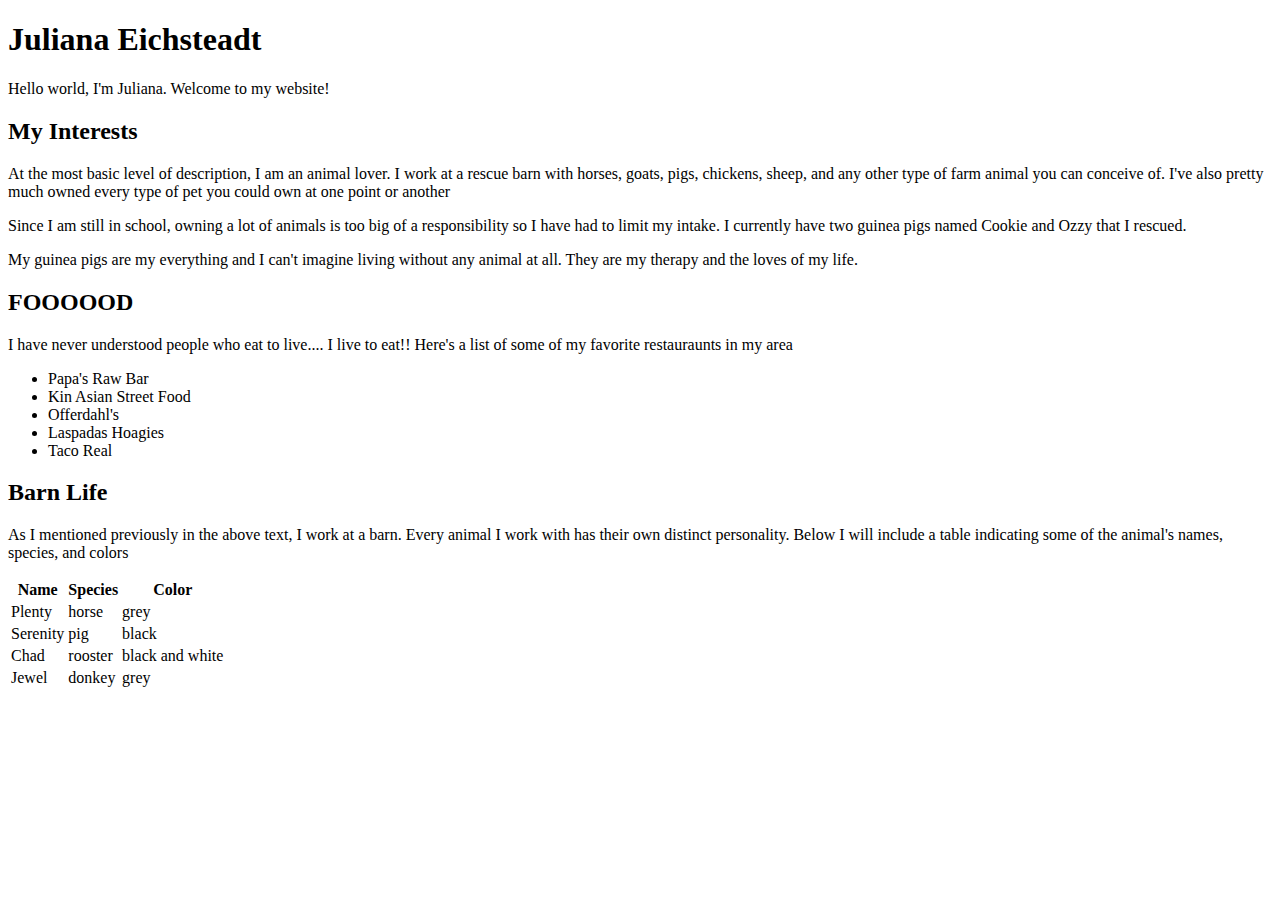
<file: Index.html>
<!DOCTYPE html>
<html lang="en">
    <head>
        <meta charset="utf-8">
        <title>
            My First Web Page!
        </title>
    </head>
    <body>
        <h1>Juliana Eichsteadt</h1>
        Hello world, I'm Juliana. Welcome to my website! 

        <h2>My Interests</h2>

        <p>At the most basic level of description, I am an animal lover. I work at a rescue barn with horses, goats, pigs, chickens, sheep, and any other type of farm animal you can conceive of. I've also pretty much owned every type of pet you could own at one point or another</p>
        <p>Since I am still in school, owning a lot of animals is too big of a responsibility so I have had to limit my intake. I currently have two guinea pigs named Cookie and Ozzy that I rescued.</p>
        <p>My guinea pigs are my everything and I can't imagine living without any animal at all. They are my therapy and the loves of my life.</p>

        <h2>FOOOOOD</h2>

        <p>I have never understood people who eat to live.... I live to eat!! Here's a list of some of my favorite restauraunts in my area</p>

        <ul>
            <li>Papa's Raw Bar</li>
            <li>Kin Asian Street Food</li>
            <li>Offerdahl's</li>
            <li>Laspadas Hoagies</li>
            <li>Taco Real</li>
        </ul>

        <h2>Barn Life</h2>

        <p>As I mentioned previously in the above text, I work at a barn. Every animal I work with has their own distinct personality. Below I will include a table indicating some of the animal's names, species, and colors</p>

        <table>
            <tr>
                <th>Name</th>
                <th>Species</th>
                <th>Color</th>
            </tr>
            <tr>
                <td>Plenty</td>
                <td>horse</td>
                <td>grey</td>
            </tr>
            <tr>
                <td>Serenity</td>
                <td>pig</td>
                <td>black</td>
            </tr>
            <tr>
                <td>Chad</td>
                <td>rooster</td>
                <td>black and white</td>
            </tr>
            <tr>
                <td>Jewel</td>
                <td>donkey</td>
                <td>grey</td>
            </tr>
        </table>

    </body>
</html>
</file>
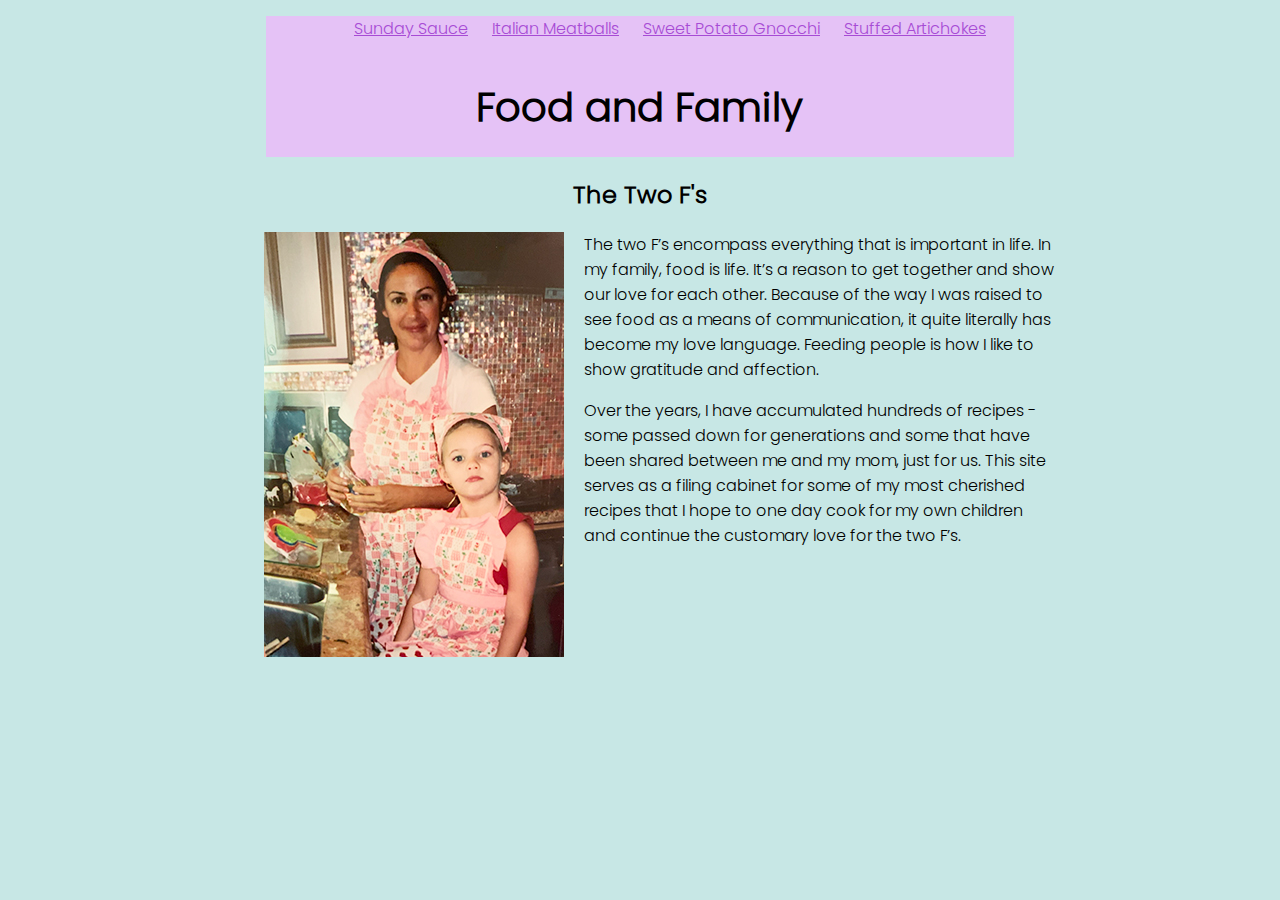
<file: family-recipes.html>
<!DOCTYPE html>
<html lang="en">
    <head class="container">
        <meta charset="utf-8">
        <title>
            Food and Family
        </title>
        <link rel="stylesheet" href="style.css">
    </head>
        <div class="container">
            <nav>
                <ul>
                    <li><a href="sunday-sauce.html">Sunday Sauce</a></li>
                    <li><a href="meatballs.html">Italian Meatballs</a></li>
                    <li><a href="sweet-potato-gnocchi.html">Sweet Potato Gnocchi</a></li>
                    <li><a href="stuffed-artichokes.html">Stuffed Artichokes</a></li>
                   <!-- <li><a href="homemade-manicotti.html">Homemade Manicotti</a></li> -->
                </ul>
            </nav>
            <h1>
                Food and Family
            </h1>
        </div>
    
    <body>
        <section>
            <h2 id="the-fs">The Two F's</h2>
            <figure>
                <img src="images/mom_&_me.jpg" alt="Mom and Me" id="me-and-mom">
            </figure>
            <p>
                The two F’s encompass everything that is important in life. In my family, food is life. It’s a reason to get together and show our love for each other. Because of the way I was raised to see food as a means of communication, it quite literally has become my love language. Feeding people is how I like to show gratitude and affection. 
            </p>
            <p>
                Over the years, I have accumulated hundreds of recipes - some passed down for generations and some that have been shared between me and my mom, just for us. This site serves as a filing cabinet for some of my most cherished recipes that I hope to one day cook for my own children and continue the customary love for the two F’s.
            </p>
        </section>
    </body>
</html>
</file>
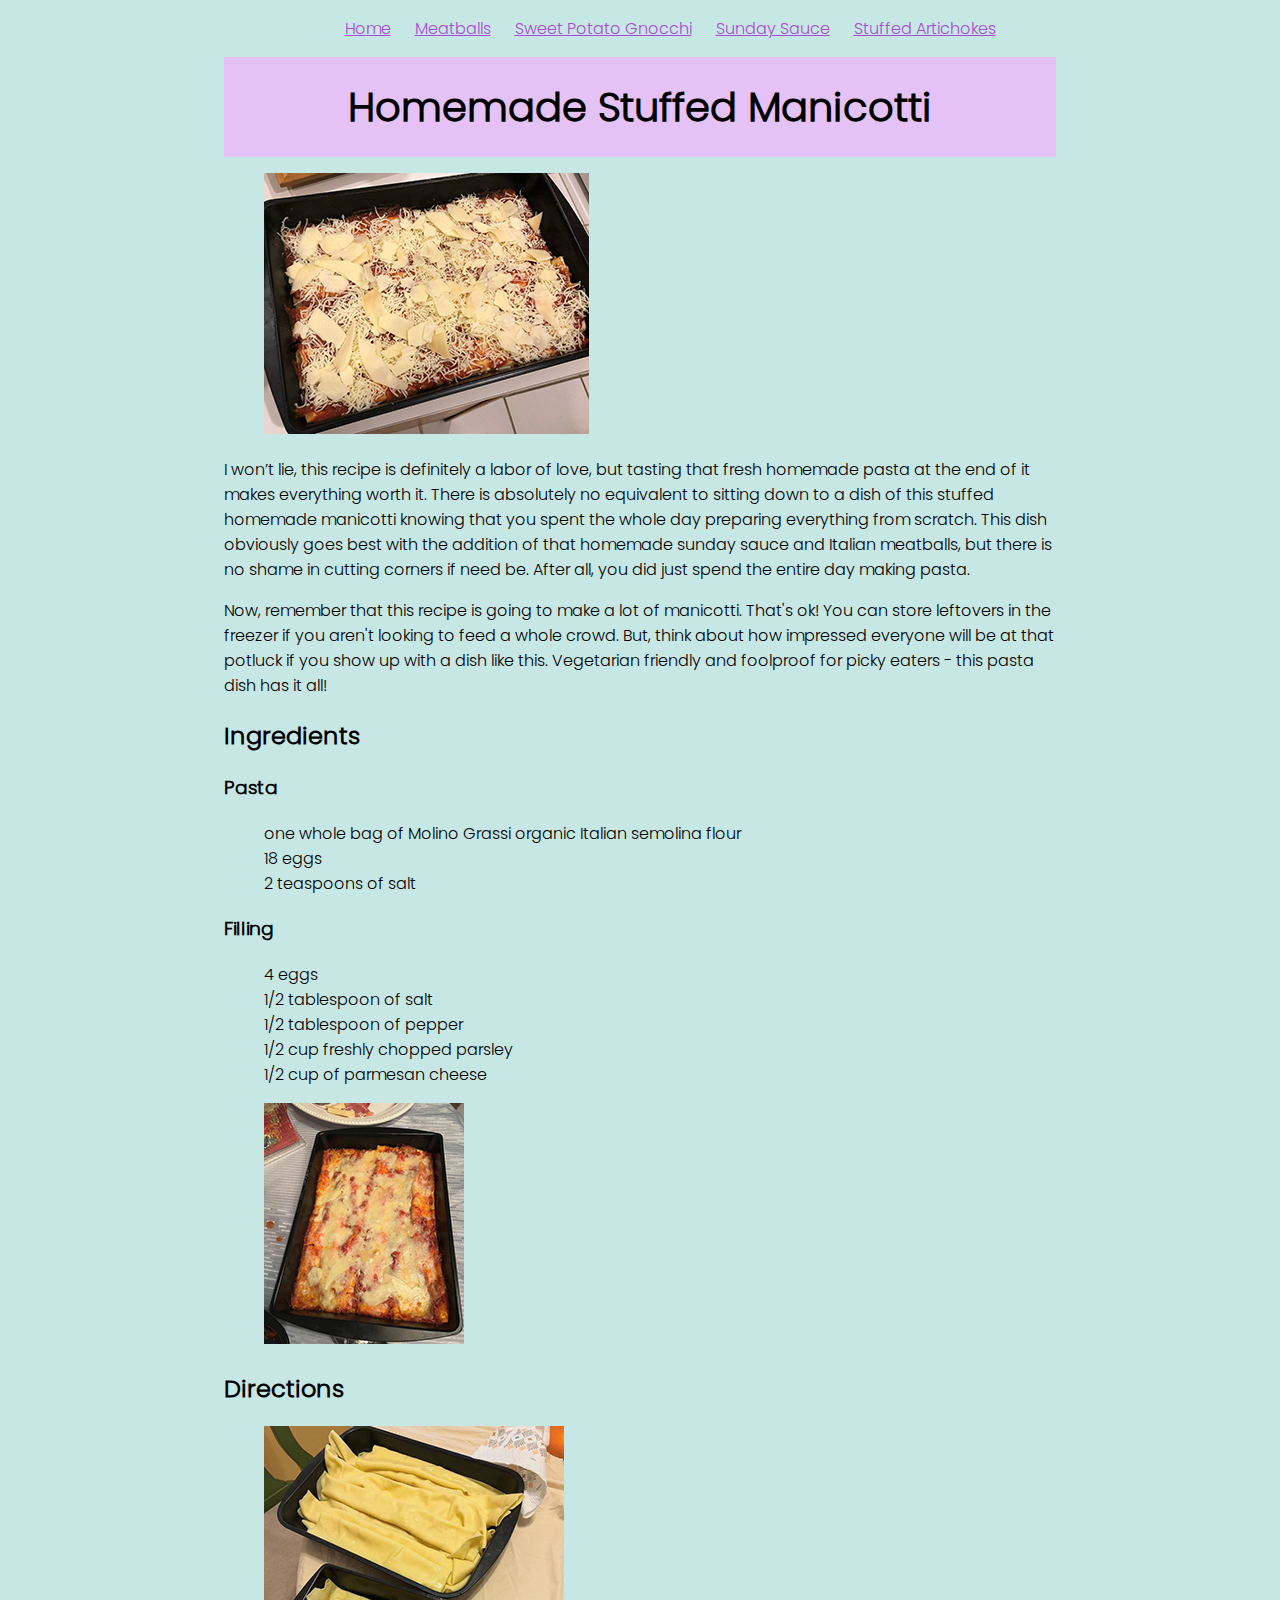
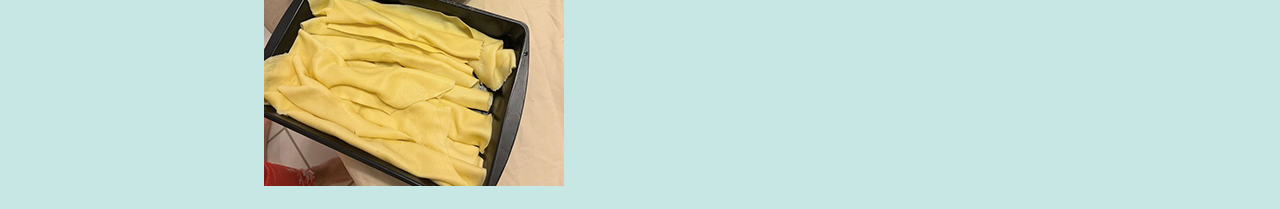
<file: homemade-manicotti.html>
<!DOCTYPE html>
<html lang="en">
    <head>
        <meta charset="utf-8">
        <title>
            Homemade Manicotti
        </title>
        <link rel="stylesheet" href="style.css">
        <nav>
            <ul>
                <li><a href="family-recipes.html">Home</a></li>
                <li><a href="meatballs.html">Meatballs</a></li>
                <li><a href="sweet-potato-gnocchi.html">Sweet Potato Gnocchi</a></li>
                <li><a href="sunday-sauce.html">Sunday Sauce</a></li>
                <li><a href="stuffed-artichokes.html">Stuffed Artichokes</a></li>
            </ul>
        </nav>
    </head>
    
    <h1>Homemade Stuffed Manicotti</h1>
    <section>
            <figure>
                <img src="images/uncooked-manicotti.jpg" id="uncooked-manicotti">
            </figure>
            <p id="mani-intro">
                I won’t lie, this recipe is definitely a labor of love, but tasting that fresh homemade pasta at the end of it makes everything worth it. There is absolutely no equivalent to sitting down to a dish of this stuffed homemade manicotti knowing that you spent the whole day preparing everything from scratch. This dish obviously goes best with the addition of that homemade sunday sauce and Italian meatballs, but there is no shame in cutting corners if need be. After all, you did just spend the entire day making pasta. 
            </p>
            <p>
                Now, remember that this recipe is going to make a lot of manicotti. That's ok! You can store leftovers in the freezer if you aren't looking to feed a whole crowd. But, think about how impressed everyone will be at that potluck if you show up with a dish like this. Vegetarian friendly and foolproof for picky eaters - this pasta dish has it all!
            </p>

    </section>
    <h2 id="mani-ing">Ingredients</h2>
    <section class="mani-grid">
        <article class="pasta-img-ing">
        <h3 id="pasta-ing">Pasta</h3>
        <ul>
            <li>one whole bag of Molino Grassi organic Italian semolina flour</li>
            <li>18 eggs</li>
            <li>2 teaspoons of salt</li>
        </ul>
        </article>
        <article>
        <h3 id="filling-ing">Filling</h3>
        <ul>
            <li>4 eggs</li>
            <li>1/2 tablespoon of salt</li>
            <li>1/2 tablespoon of pepper</li>
            <li>1/2 cup freshly chopped parsley</li>
            <li>1/2 cup of parmesan cheese</li>
        </ul>
        </article>
        <article class="unfinished-mani">
            <figure>
                <img src="images/manicotti-finished.jpg">
            </figure>
        </article>
        <article>
            <h2>Directions</h2>
            <p></p>

        
        </article>
    </section>
    <figure>
        <img src="images/manicotti-unfinished.jpg" id="unfinished-mani" >
    </figure>
</html>
</file>
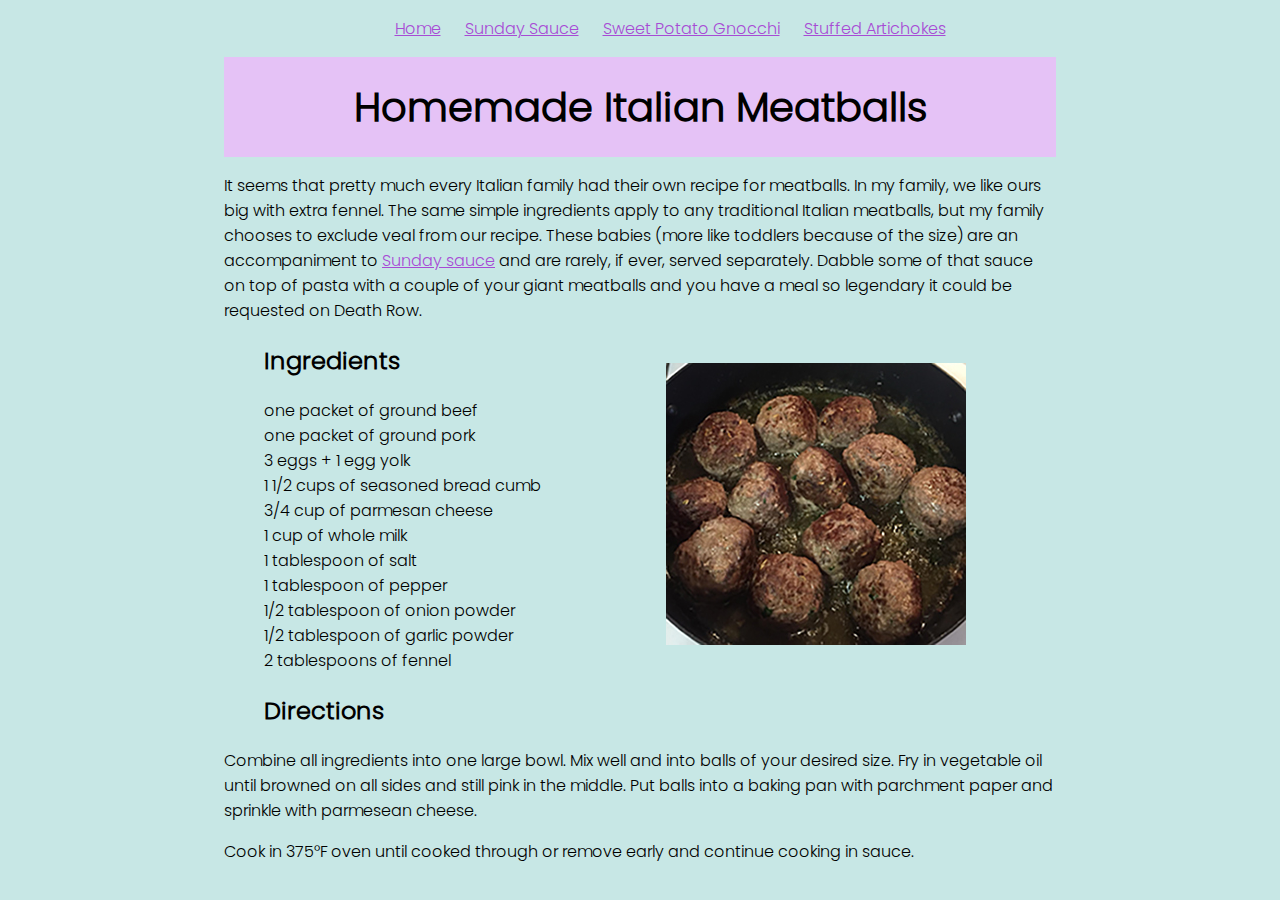
<file: meatballs.html>
<!DOCTYPE html>
<html lang="en">
    <head>
        <meta charset="utf-8">
        <title>
            Meatballs
        </title>
        <link rel="stylesheet" href="style.css">
        <nav>
            <ul>
                <li><a href="family-recipes.html">Home</a></li>
                <li><a href="sunday-sauce.html">Sunday Sauce</a></li>
              <!---  <li><a href="homemade-manicotti.html">Homemade Manicotti</a></li> -->
                <li><a href="sweet-potato-gnocchi.html">Sweet Potato Gnocchi</a></li>
                <li><a href="stuffed-artichokes.html">Stuffed Artichokes</a></li>
            </ul>
        </nav>
    </head>
    <body>
        <section>
        <h1>
            Homemade Italian Meatballs
        </h1>
        <article class="meatball-area">
            
        </article>
        <article class="meatball-intro">
            <p>
            It seems that pretty much every Italian family had their own recipe for meatballs. In my family, we like ours big with extra fennel. The same simple ingredients apply to any traditional Italian meatballs, but my family chooses to exclude veal from our recipe. These babies (more like toddlers because of the size) are an accompaniment to <a href="sunday-sauce.html">Sunday sauce</a> and are rarely, if ever,  served separately. Dabble some of that sauce on top of pasta with a couple of your giant meatballs and you have a meal so legendary it could be requested on Death Row.
            </p>
        </article>
        </section>
        <section class="meatball-grid">
            <article>
                <figure>
                    <img src="images/meatballs-in-pan.jpg" id="meatballs">
                </figure>
            <h2 id="meatball-ingredients">Ingredients</h2>
                <ul class="meatball-ing">
                    <li>one packet of ground beef</li>
                    <li>one packet of ground pork</li>
                    <li>3 eggs + 1 egg yolk</li>
                    <li>1 1/2 cups of seasoned bread cumb</li>
                    <li>3/4 cup of parmesan cheese</li>
                    <li>1 cup of whole milk</li>
                    <li>1 tablespoon of salt</li>
                    <li>1 tablespoon of pepper</li>
                    <li>1/2 tablespoon of onion powder</li>
                    <li>1/2 tablespoon of garlic powder</li>
                    <li>2 tablespoons of fennel</li>
                </ul>
                
            </article>
            <article>
            <h2 id="meatball-directions">Directions</h2>
                <p>Combine all ingredients into one large bowl. Mix well and into balls of your desired size. Fry in vegetable oil until browned on all sides and still pink in the middle. Put balls into a baking pan with parchment paper and sprinkle with parmesean cheese.</p>
                <p>Cook in 375°F oven until cooked through or remove early and continue cooking in sauce.</p>
            </article>
        </section>
    </body>
</html>
</file>
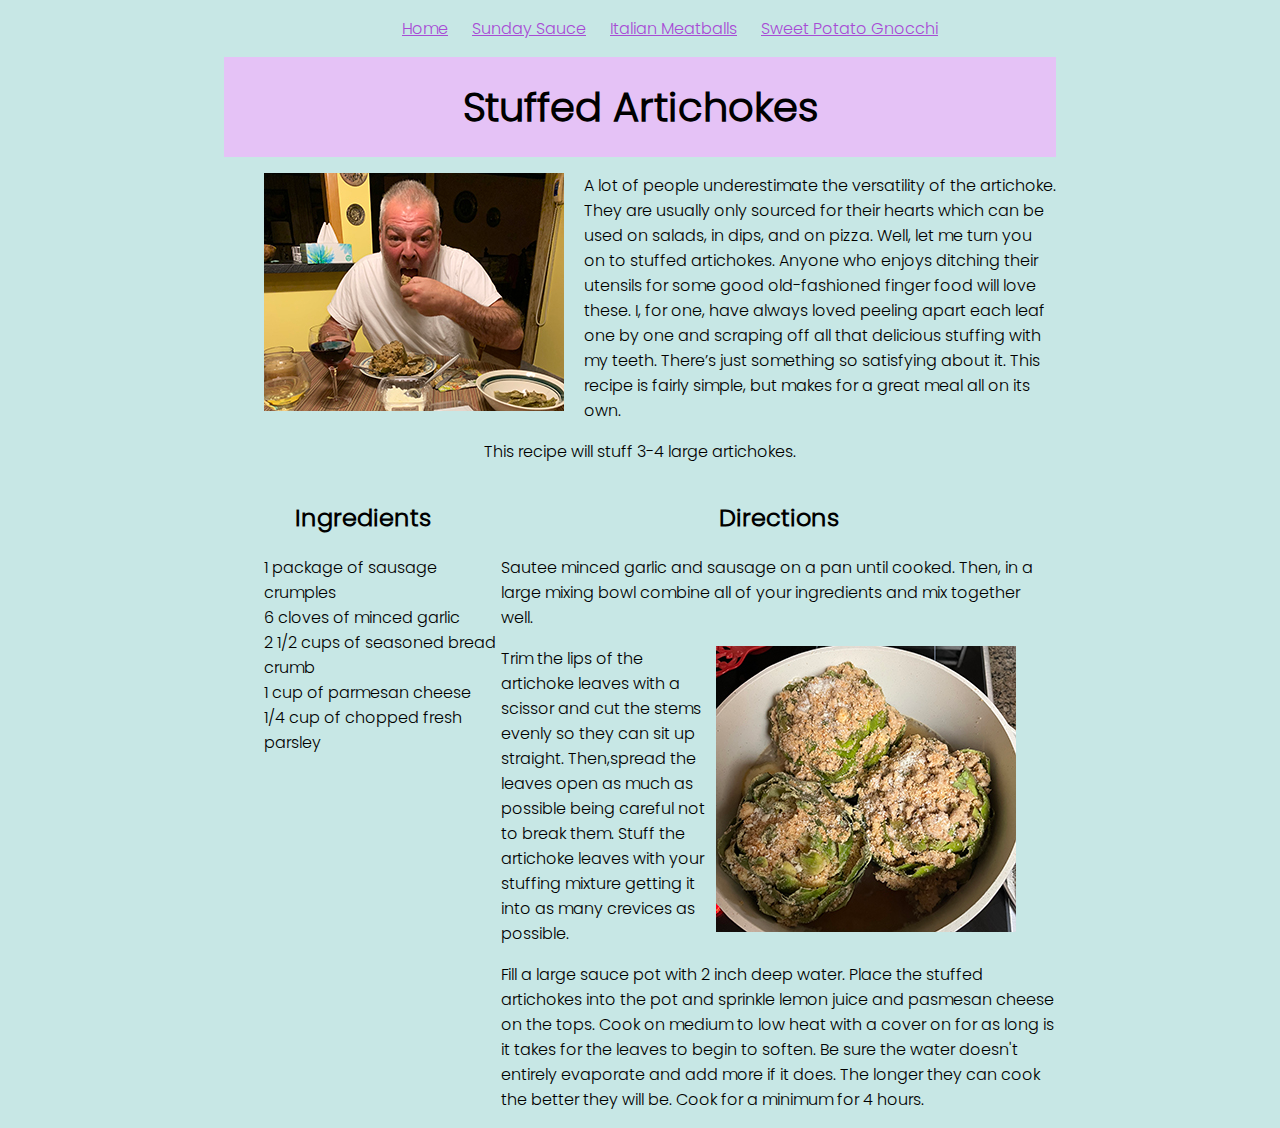
<file: stuffed-artichokes.html>
<!DOCTYPE html>
<html lang="en">
    <head>
        <meta charset="utf-8">
        <title>
            Stuffed Artichokes
        </title>
        <link rel="stylesheet" href="style.css">
        <nav>
            <ul>
                <li><a href="family-recipes.html">Home</a></li>
                <li><a href="sunday-sauce.html">Sunday Sauce</a></li>
               <!--- <li><a href="homemade-manicotti.html">Homemade Manicotti</a></li> --->
                <li><a href="meatballs.html">Italian Meatballs</a></li>
                <li><a href="sweet-potato-gnocchi.html">Sweet Potato Gnocchi</a></li>
            </ul>
        </nav>
    </head>
    <body>
        <section>
        <h1>
            Stuffed Artichokes
        </h1>
        <figure>
            <img src="images/eating-artichokes.jpg" id="eating-artichokes">
        </figure>
        <p>
            A lot of people underestimate the versatility of the artichoke. They are usually only sourced for their hearts which can be used on salads, in dips, and on pizza. Well, let me turn you on to stuffed artichokes. Anyone who enjoys ditching their utensils for some good old-fashioned finger food will love these. I, for one, have always loved peeling apart each leaf one by one and scraping off all that delicious stuffing with my teeth. There’s just something so satisfying about it. This recipe is fairly simple, but makes for a great meal all on its own. 
        </p>
        <p id="artichoke-num">
            This recipe will stuff 3-4 large artichokes.
        </p>
        </section>
        <section class="artichoke-grid">
            <article class="art-ingredients">
            <h2 id="art-ingredients">Ingredients</h2>
            <ul>
                <li>1 package of sausage crumples</li>
                <li>6 cloves of minced garlic</li>
                <li>2 1/2 cups of seasoned bread crumb</li>
                <li>1 cup of parmesan cheese</li>
                <li>1/4 cup of chopped fresh parsley</li>
            </ul>
            </article>
            <article class="art-directions">
            <h2 id="art-directions">Directions</h2>
                <p>
                    Sautee minced garlic and sausage on a pan until cooked. Then, in a large mixing bowl combine all of your ingredients and mix together well. 
                </p>
            <figure>
                <img src="images/artichoke-pot.jpg" id="artichoke-pot">
            </figure>
            <p>
                Trim the lips of the artichoke leaves with a scissor and cut the stems evenly so they can sit up straight. Then,spread the leaves open as much as possible being careful not to break them. Stuff the artichoke leaves with your stuffing mixture getting it into as many crevices as possible. 
            </p>
            <p>
                Fill a large sauce pot with 2 inch deep water. Place the stuffed artichokes into the pot and sprinkle lemon juice and pasmesan cheese on the tops. Cook on medium to low heat with a cover on for as long is it takes for the leaves to begin to soften. Be sure the water doesn't entirely evaporate and add more if it does. The longer they can cook the better they will be. Cook for a minimum for 4 hours.
            </p>
            </article>
        </section>
    </body>
</html>
</file>
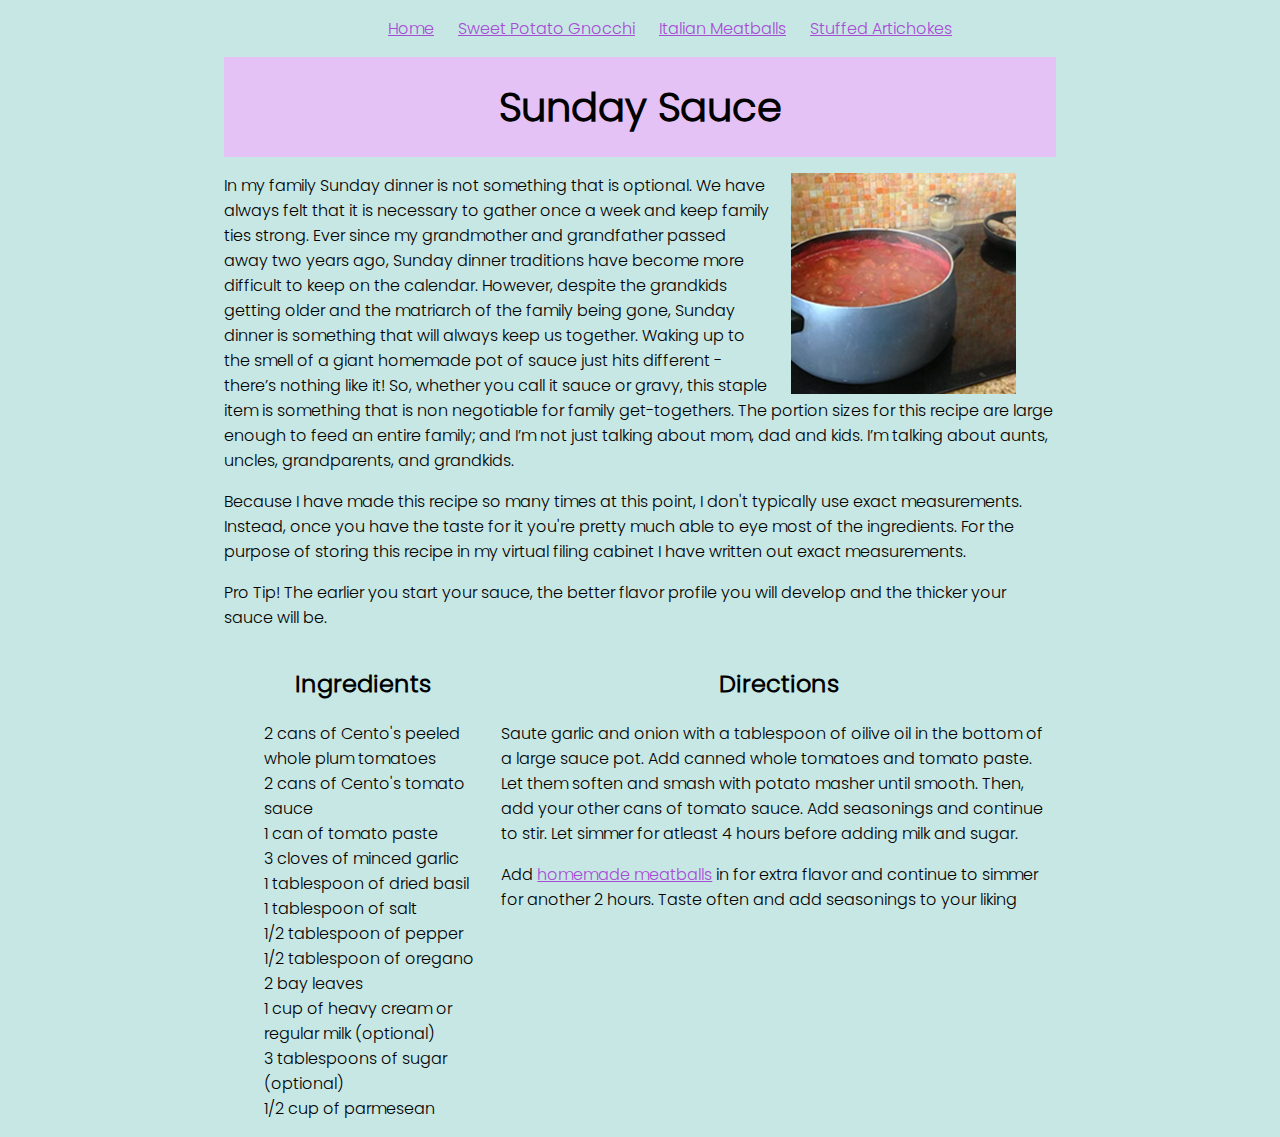
<file: sunday-sauce.html>
<!DOCTYPE html>
<html lang="en">
    <head>
        <meta charset="utf-8">
        <title>
            Sunday Sauce
        </title>
        <link rel="stylesheet" href="style.css">
        <nav>
            <ul>
                <li><a href="family-recipes.html">Home</a></li>
                <!--<li><a href="homemade-manicotti.html">Homemade Manicotti</a></li>-->
                <li><a href="sweet-potato-gnocchi.html">Sweet Potato Gnocchi</a></li>
                <li><a href="meatballs.html">Italian Meatballs</a></li>
                <li><a href="stuffed-artichokes.html">Stuffed Artichokes</a></li>
        </ul>
        </nav>
        <h1>
            Sunday Sauce
        </h1>
    </head>
    <body>
        <section>
            <figure>
                <img src="images/sauce-on-stove.jpg" id="sauce-pot">
            </figure>
        
            <p>
            In my family Sunday dinner is not something that is optional. We have always felt that it is necessary to gather once a week and keep family ties strong. Ever since my grandmother and grandfather passed away two years ago, Sunday dinner traditions have become more difficult to keep on the calendar. However, despite the grandkids getting older and the matriarch of the family being gone, Sunday dinner is something that will always keep us together. Waking up to the smell of a giant homemade pot of sauce just hits different - there’s nothing like it! So, whether you call it sauce or gravy, this staple item is something that is non negotiable for family get-togethers. The portion sizes for this recipe are large enough to feed an entire family; and I’m not just talking about mom, dad and kids. I’m talking about aunts, uncles, grandparents, and grandkids.
            </p>
            <p>Because I have made this recipe so many times at this point, I don't typically use exact measurements. Instead, once you have the taste for it you're pretty much able to eye most of the ingredients. For the purpose of storing this recipe in my virtual filing cabinet I have written out exact measurements.</p>
            <p>
            Pro Tip! The earlier you start your sauce, the better flavor profile you will develop and the thicker your sauce will be. 
            </p>
        </section>
        <section class="sauce-grid">
            <article id="sauce-ingredients">
                <h2 id="sauce-ing">Ingredients</h2>
                    <ul>
                        <li>2 cans of Cento's peeled whole plum tomatoes</li>
                        <li>2 cans of Cento's tomato sauce</li>
                        <li>1 can of tomato paste</li>
                        <li>3 cloves of minced garlic</li>
                        <li>1 tablespoon of dried basil</li>
                        <li>1 tablespoon of salt</li>
                        <li>1/2 tablespoon of pepper</li>
                        <li>1/2 tablespoon of oregano</li>
                        <li>2 bay leaves</li>
                        <li>1 cup of heavy cream or regular milk (optional)</li>
                        <li>3 tablespoons of sugar (optional)</li>
                        <li>1/2 cup of parmesean</li>
                    </ul>
            </article>
            <article class="sauce-directions">
                <h2 id="sauce-dir">Directions</h2>
                    <p>
                    Saute garlic and onion with a tablespoon of oilive oil in the bottom of a large sauce pot. Add canned whole tomatoes and tomato paste. Let them soften and smash with potato masher until smooth. Then, add your other cans of tomato sauce. Add seasonings and continue to stir. Let simmer for atleast 4 hours before adding milk and sugar.
                    </p>
                    <p>Add <a href="meatballs.html">homemade meatballs</a> in for extra flavor and continue to simmer for another 2 hours. Taste often and add seasonings to your liking</p>
            </article>
        </section>
    </body>
</html>
</file>
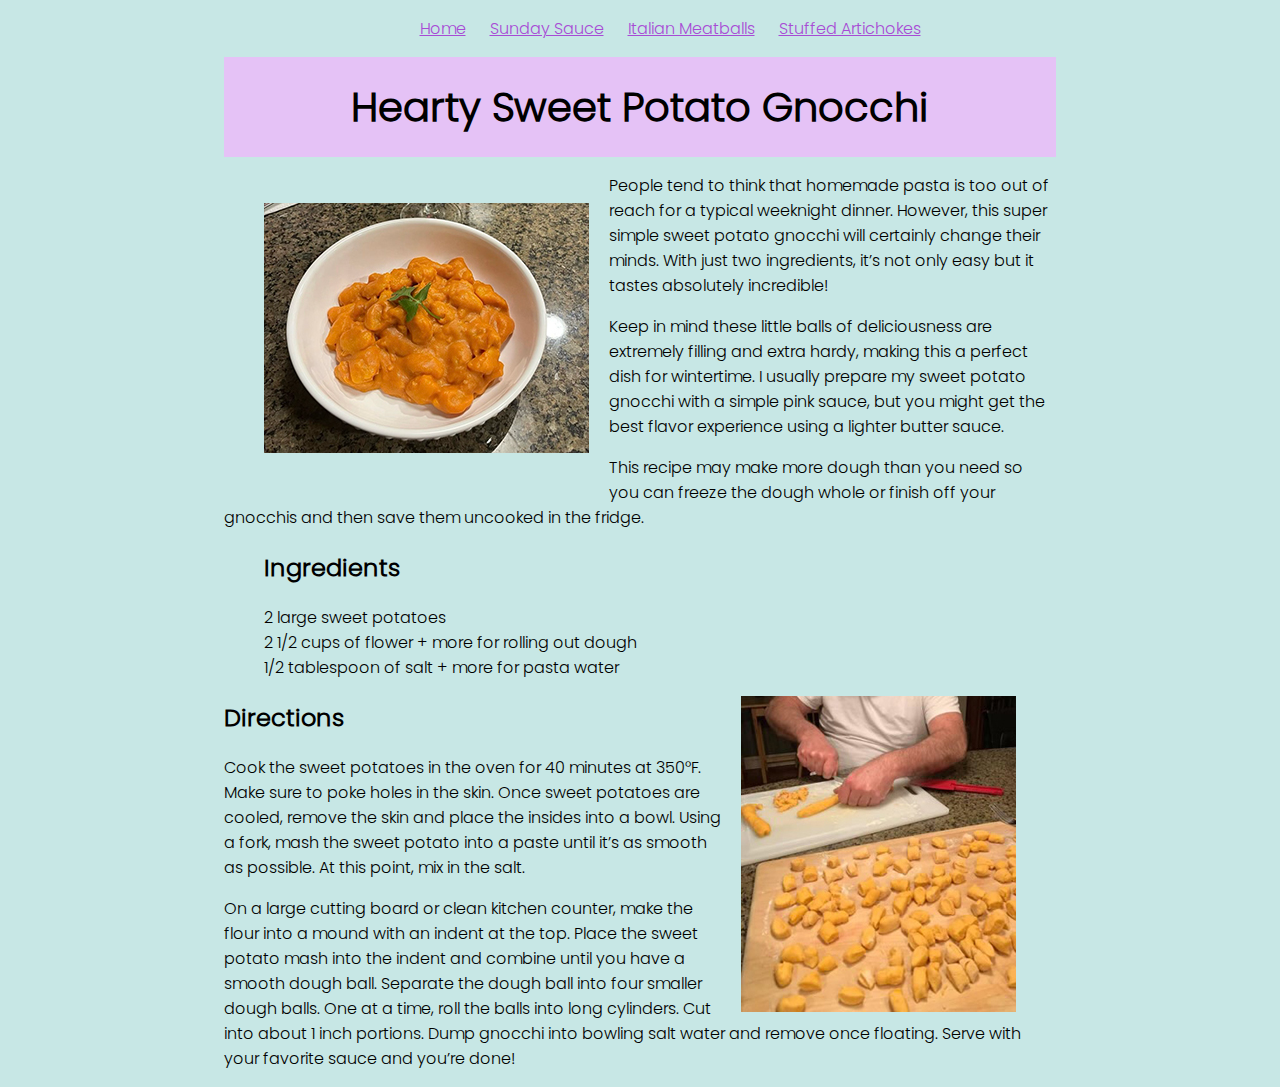
<file: sweet-potato-gnocchi.html>
<!DOCTYPE html>
<html lang="en">
    <head>
        <meta charset="utf-8">
        <title>
            Sweet Potato Gnocchi
        </title>
        <link rel="stylesheet" href="style.css">
        <nav class="gnocchi-nav">
            <ul>
                <li><a href="family-recipes.html">Home</a></li>
                <li><a href="sunday-sauce.html">Sunday Sauce</a></li>
             <!---   <li><a href="homemade-manicotti.html">Homemade Manicotti</a></li> -->
                <li><a href="meatballs.html">Italian Meatballs</a></li>
                <li><a href="stuffed-artichokes.html">Stuffed Artichokes</a></li>
            </ul>
        </nav>
            <h1 id="gnocchi-heading">
                Hearty Sweet Potato Gnocchi
            </h1>
    </head>
    
    <body>
        <section> <!--  class="page">  --->
            <article>
                <figure>
                    <img src="images/finished-gnocchi.jpg" id="pretty-gnocchi">
                </figure>
            </article>
            <article class="gnocchi-intro">
                <p>People tend to think that homemade pasta is too out of reach for a typical weeknight dinner. However, this super simple sweet potato gnocchi will certainly change their minds. With just two ingredients, it’s not only easy but it tastes absolutely incredible!</p>
                <p>Keep in mind these little balls of deliciousness are extremely filling and extra hardy, making this a perfect dish for wintertime. I usually prepare my sweet potato gnocchi with a simple pink sauce, but you might get the best flavor experience using a lighter butter sauce.</p>
                <p>This recipe may make more dough than you need so you can freeze the dough whole or finish off your gnocchis and then save them uncooked in the fridge.</p>
            </article>
        </section>
       
        <section class="gnocchi-grid">
            <article class="gnocchi-ingredients">
            <h2 id="gnocchi-ing">Ingredients</h2>
                <ul>
                    <li>2 large sweet potatoes</li>
                    <li>2 1/2 cups of flower + more for rolling out dough</li>
                    <li>1/2 tablespoon of salt + more for pasta water</li>
                </ul>
            </article>
                <figure>
                    <img src="images/making-gnocchi.jpg" id="making-gnocchi">
                </figure>
            <aricle class="gnocchi-directions">
                <h2>Directions</h2>
                    <p>Cook the sweet potatoes in the oven for 40 minutes at 350°F. Make sure to poke holes in the skin. Once sweet potatoes are cooled, remove the skin and place the insides into a bowl. Using a fork, mash the sweet potato into a paste until it’s as smooth as possible. At this point, mix in the salt.</p>
                    <p>On a large cutting board or clean kitchen counter, make the flour into a mound with an indent at the top. Place the sweet potato mash into the indent and combine until you have a smooth dough ball. Separate the dough ball into four smaller dough balls. One at a time, roll the balls into long cylinders. Cut into about 1 inch portions. Dump gnocchi into bowling salt water and remove once floating. Serve with your favorite sauce and you’re done!</p>
            </article>
        </section>
    </body>
</html>
</file>
<file: style.css>
.container{
    width: 90%;
    margin: auto;
    background-color: rgb(229, 194, 246);
}
h1 {
    background-color: rgb(229, 194, 246);
    padding: 20px;
    margin:auto;
}
/*header{
    background-color: rgb(229, 194, 246);
    padding-top: 5px;
    padding-bottom: 10px;
}*/
h1 {
    text-align: center;
    font-size: 40px;
}
#the-fs {
    text-align: center;
}
body{
    background-color: rgb(199, 231, 229);
    font-family: Poppins;
    width: 65%;
    margin: auto;
    text-align: left;
    }
 @font-face {
        font-family: Poppins;
        src: url('Poppins/Poppins-Light.ttf');
 }
 
a:link {
    color: rgb(167, 75, 213);
}
a:active {
    color: rgb(53, 243, 224); 
} 
a:hover {
    color: rgb(119, 0, 255);
}
a:visited {
    color: rgb(21, 88, 225);
}
.page {
    display: grid;
    grid-template-columns: 1fr 2fr;

 }
 
#gnocchi-ing {
    margin-left: 40px;
}
 
/*.gnocchi-intro {
    grid-column: 2;

}*/
#pretty-gnocchi{
    float: left;
    text-wrap: wrap;
    margin-right: 20px;
    margin-bottom: 30px;
    margin-top: 30px;
 }
#making-gnocchi{
    float: right;
    grid-area: img;
    text-wrap: wrap;
    margin-left: 20px;
 }
 ul{
    list-style-type: none;
 }
 nav li {
    display: inline-block;
    margin-left: 20px;
 }
 nav {
    text-align: center;
 }
 
 #me-and-mom {
    float: left;
    margin-right: 20px;
    text-wrap: wrap;
 }
 #sauce-pot{
    float: right;
    margin-left: 20px;
    text-wrap: wrap;
 }
 .sauce-grid {
    display: grid;
    grid-template-columns: 1fr 2fr;
 }
 #sauce-ingredients {
    grid-column: 1;
 }
 .sauce-directions {
    grid-column: 2 ;
 }
 #sauce-ing {text-align: center;}
 #sauce-dir {text-align: center;}

 
 .meatball-ing{
     text-align: start;
   
 }
 #meatball-ingredients {
   margin-left: 40px;
 }
 #meatball-directions {
   margin-left: 40px;
 }
 #meatballs{
    float: right;
    text-wrap: wrap;
    margin-right: 50px;
    margin-top: 20px;
    margin-bottom: 30px;

 }
 #artichoke-pot {
    float: right;
    /*text-wrap: wrap;*/
 }
 #artichoke-num {
    text-align: center;
    
 }
 #eating-artichokes {
    float: left;
    text-wrap: wrap;
    margin-right: 20px; 
 }
 .artichoke-grid{
    display: grid;
    grid-template-columns: 1fr 1fr 1fr;
 }
 .art-ingredients {
    grid-column: 1 / span 1;
 }
 #art-ingredients {
    text-align: center;
 }
 .art-directions {
    grid-column: 2 / span 2
 }
 #art-directions {
    text-align: center;
 }
 /* #uncooked-manicotti {
    float: left;
    text-wrap: wrap;
    margin-right: 20px;
    object-fit: contain;
 }
 #unfinished-mani {
    float: left;
    text-wrap: wrap;
    margin-right: 20px;
 }
 .mani-grid{
    display: grid;
    grid-template-columns: 1fr 1fr 1fr;
 }
 #mani-ing {
    margin-left: 25%;
 }
 #pasta-ing {
    text-align: center;
 }
 #filling-ing {
    text-align: center;
 }
 .pasta-img-ing {
    grid-column: 1; 
 }
 .unfinished-mani {
    grid-column: 3;
 } */
 .page {
    display: grid;
    grid-template-columns: 1fr 2fr;
 }
</file>
